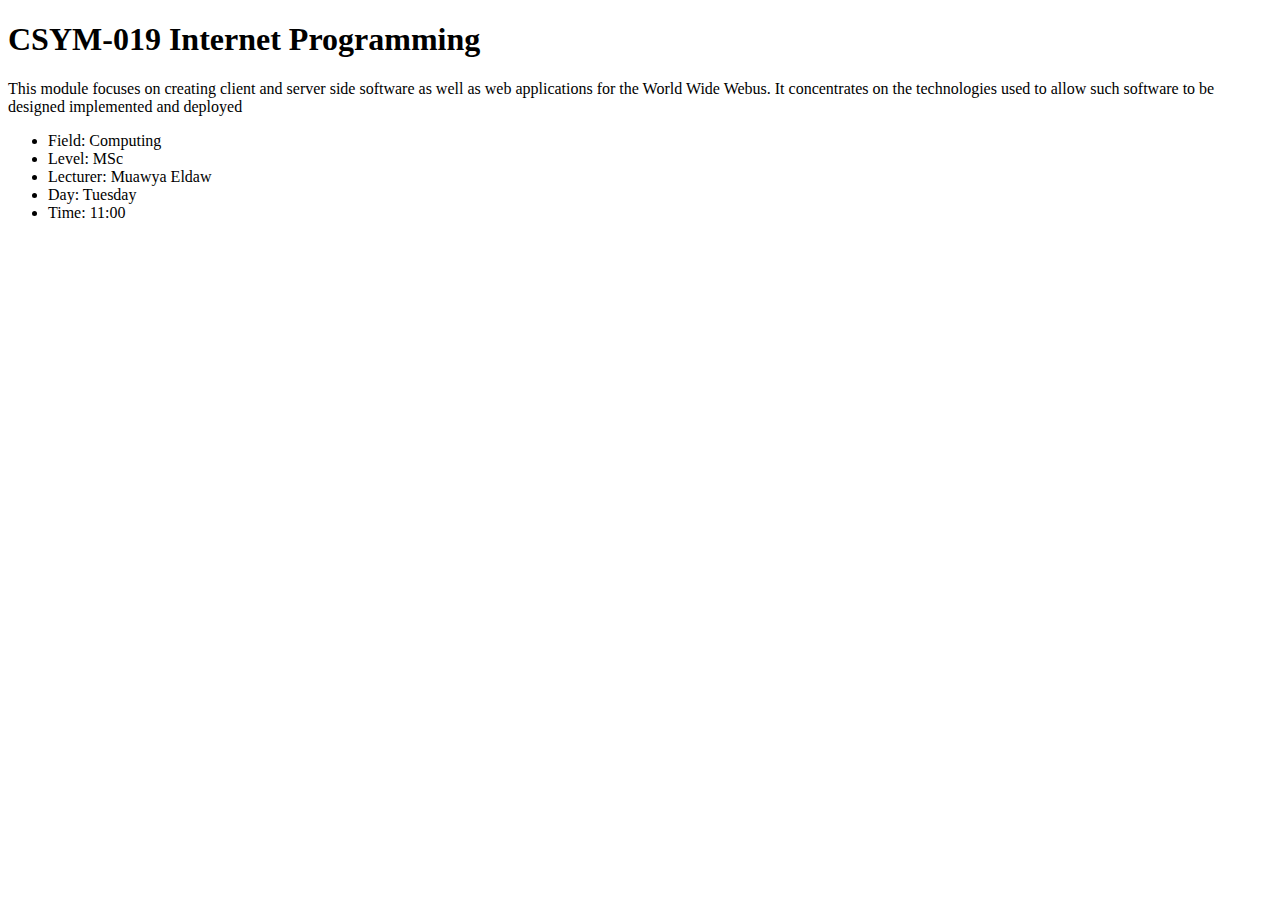
<file: week1/week1.html>
<!DOCTYPE html >
<html lang="en">
    <head>
        <meta charset="UTF-8">
        <title>Week o1</title>
    </head>
    <body>
        <h1> CSYM-019 Internet Programming</h1>
        <p>This module focuses on creating client and server side software as well as web applications for the World Wide Webus. It concentrates on the technologies used to allow such software to be designed implemented and deployed</p>
   <ul>
    <li>Field: Computing</li>
    <li>Level: MSc</li>
    <li>Lecturer: Muawya Eldaw</li>
    <li>Day: Tuesday</li>
    <li>Time: 11:00</li>
   </ul>
    </body>
</html>
</file>
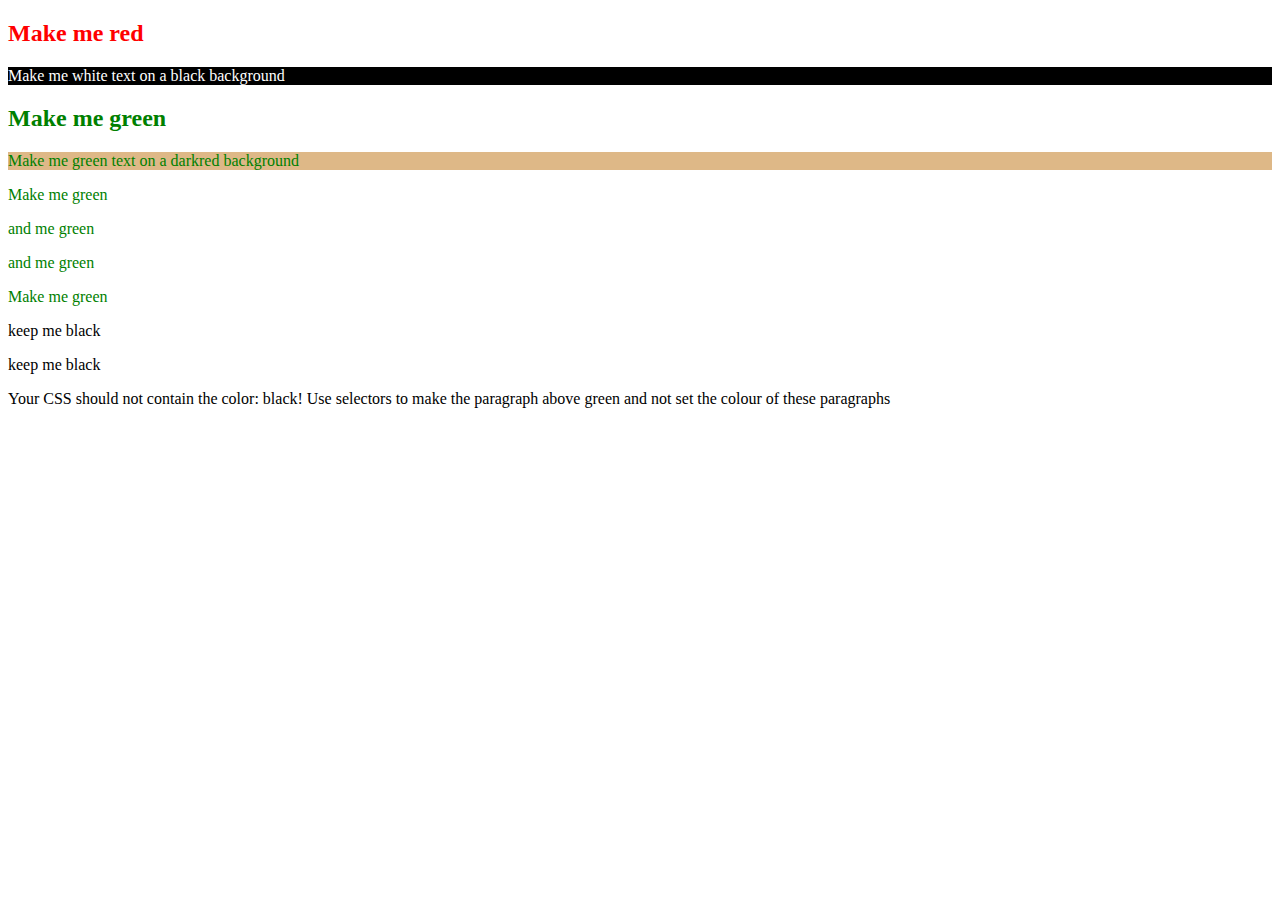
<file: week2/Exercise01.html>
<!DOCTYPE html>
<html lang="en">
	<head>
		<title>Topic 2 exercise 1</title>
		<link rel="stylesheet" href="style.css" />
	</head>
	<body>

	<section class="part1">
		<h2>Make me red</h2>
		<p>Make me white text on a black background</p>
	</section>

	<section class="part2">
		<h2>Make me green</h2>

		<p>Make me green text on a darkred background</p>

	</section>


	<section class="part3">
		<p>Make me green</p>
		<div>
			<p>and me green</p>
			<p>and me green</p>
		</div>
	</section>

	<section class="part4">
		<p>Make me green</p>
		<div>
			<p>keep me black</p>
			<p>keep me black</p>
			<p>Your CSS should not contain the color: black! Use selectors to make the paragraph above green and not set the colour of these paragraphs</p>
		</div>
	</section>
	</body>
</html>
</file>
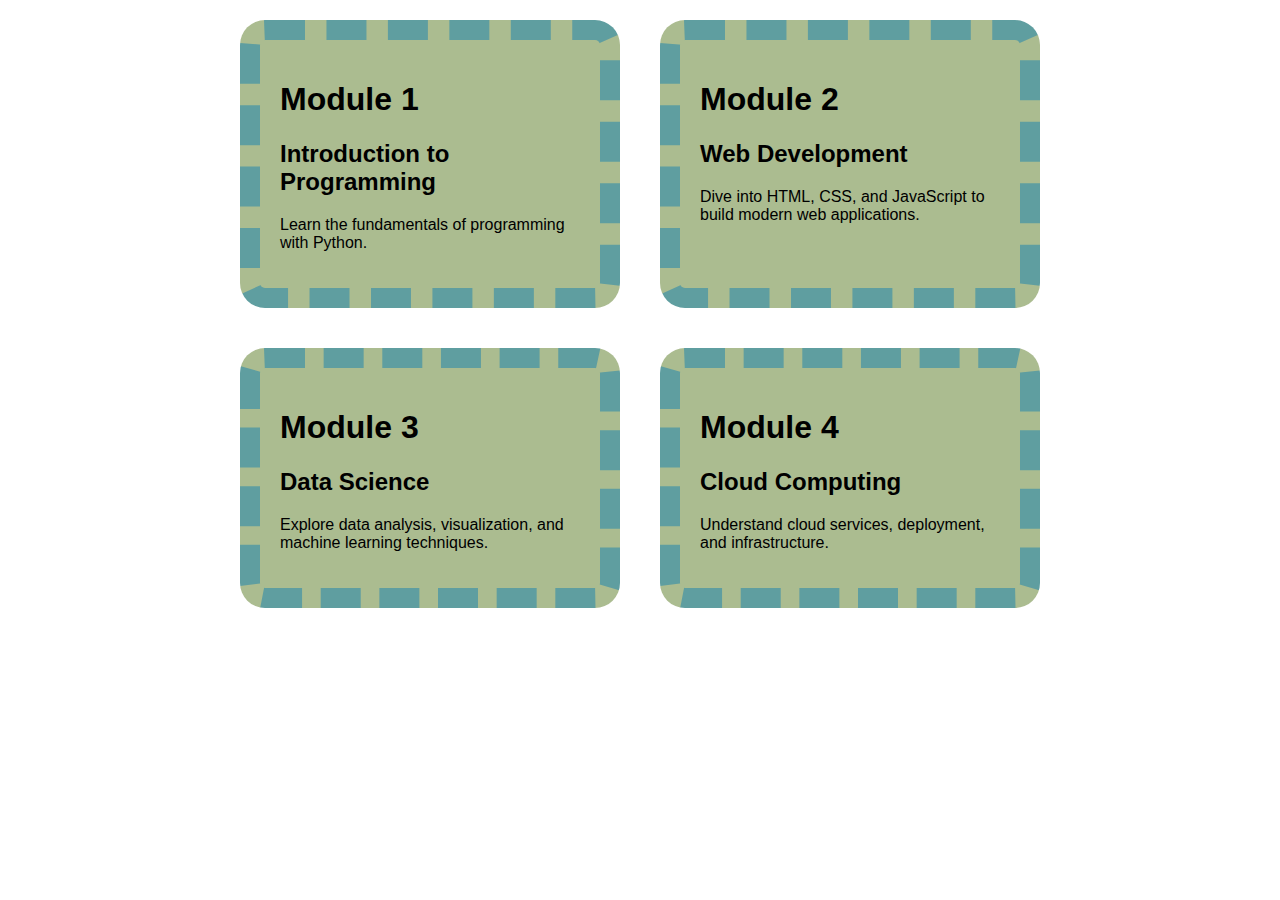
<file: week2/Exercise3.html>
<!DOCTYPE html>
<html lang="en">
<head>
    <meta charset="UTF-8">
    <title>Module Information Grid</title>
    <link rel="stylesheet" href="styleee.css">
</head>
<body>
    <div class="grid-container">
        <div class="grid-item">
            <h1>Module 1</h1>
            <h2>Introduction to Programming</h2>
            <p>Learn the fundamentals of programming with Python.</p>
        </div>
        <div class="grid-item">
            <h1>Module 2</h1>
            <h2>Web Development</h2>
            <p>Dive into HTML, CSS, and JavaScript to build modern web applications.</p>
        </div>
        <div class="grid-item">
            <h1>Module 3</h1>
            <h2>Data Science</h2>
            <p>Explore data analysis, visualization, and machine learning techniques.</p>
        </div>
        <div class="grid-item">
            <h1>Module 4</h1>
            <h2>Cloud Computing</h2>
            <p>Understand cloud services, deployment, and infrastructure.</p>
        </div>
    </div>
</body>
</html>
</file>
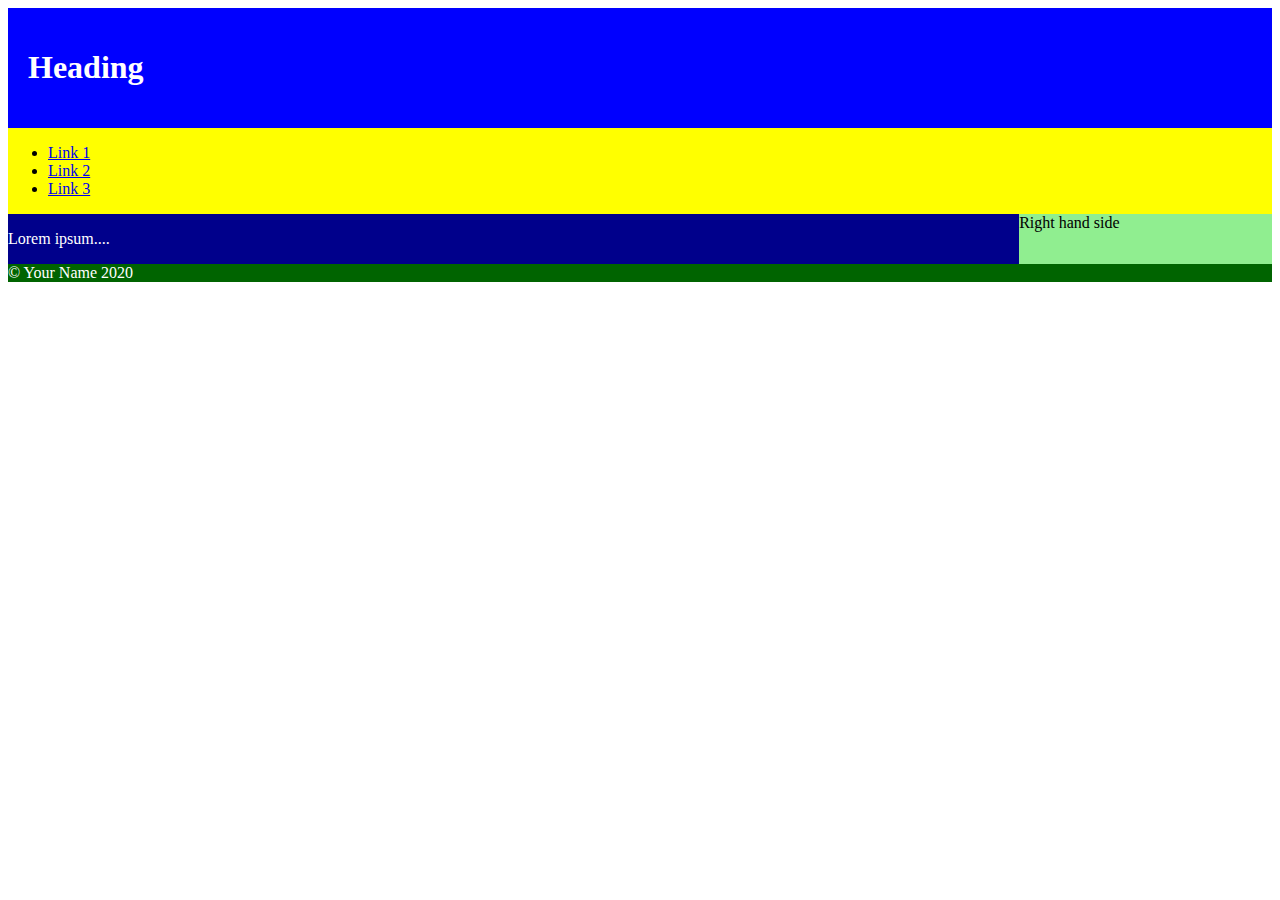
<file: week3/.vscode/taskA.html>
<!DOCTYPE html>
<html>
    <head>
        <title>My Web Page!

        </title>
        <link rel="stylesheet" href="style.css" />
    </head>
    <body>
        <header>
            <h1>Heading</h1>
        </header>
        <nav>
            <ul>
                <li><a href="#">Link 1</a></li>
                <li><a href="#">Link 2</a></li>
                <li><a href="#">Link 3</a></li>
            </ul>
        </nav>
        <main>
            <p>Lorem ipsum....</p>
        </main>
        <aside>Right hand side</aside>
        <footer>&copy; Your Name 2020
        </footer>
    </body>
    </html>
</file>
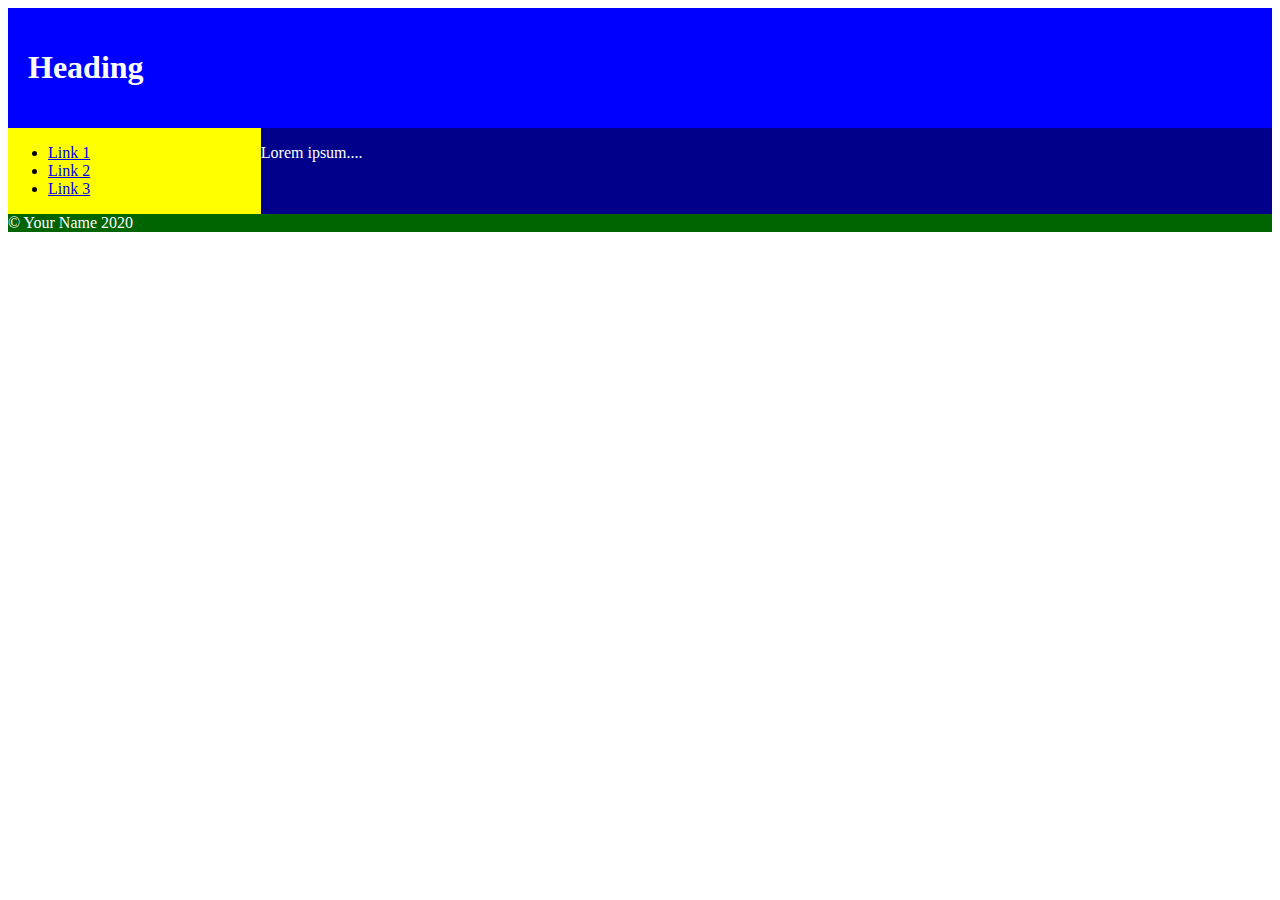
<file: week3/.vscode/taskB.html>
<!DOCTYPE html>
<html>
    <head>
        <title>My Web Page!

        </title>
        <link rel="stylesheet" href="stylee.css" />
    </head>
    <body>
        <header>
            <h1>Heading</h1>
        </header>
        <nav>
            <ul>
                <li><a href="#">Link 1</a></li>
                <li><a href="#">Link 2</a></li>
                <li><a href="#">Link 3</a></li>
            </ul>
        </nav>
        <main>
            <p>Lorem ipsum....</p>
        </main>
        <footer>&copy; Your Name 2020
        </footer>
    </body>
    </html>
</file>
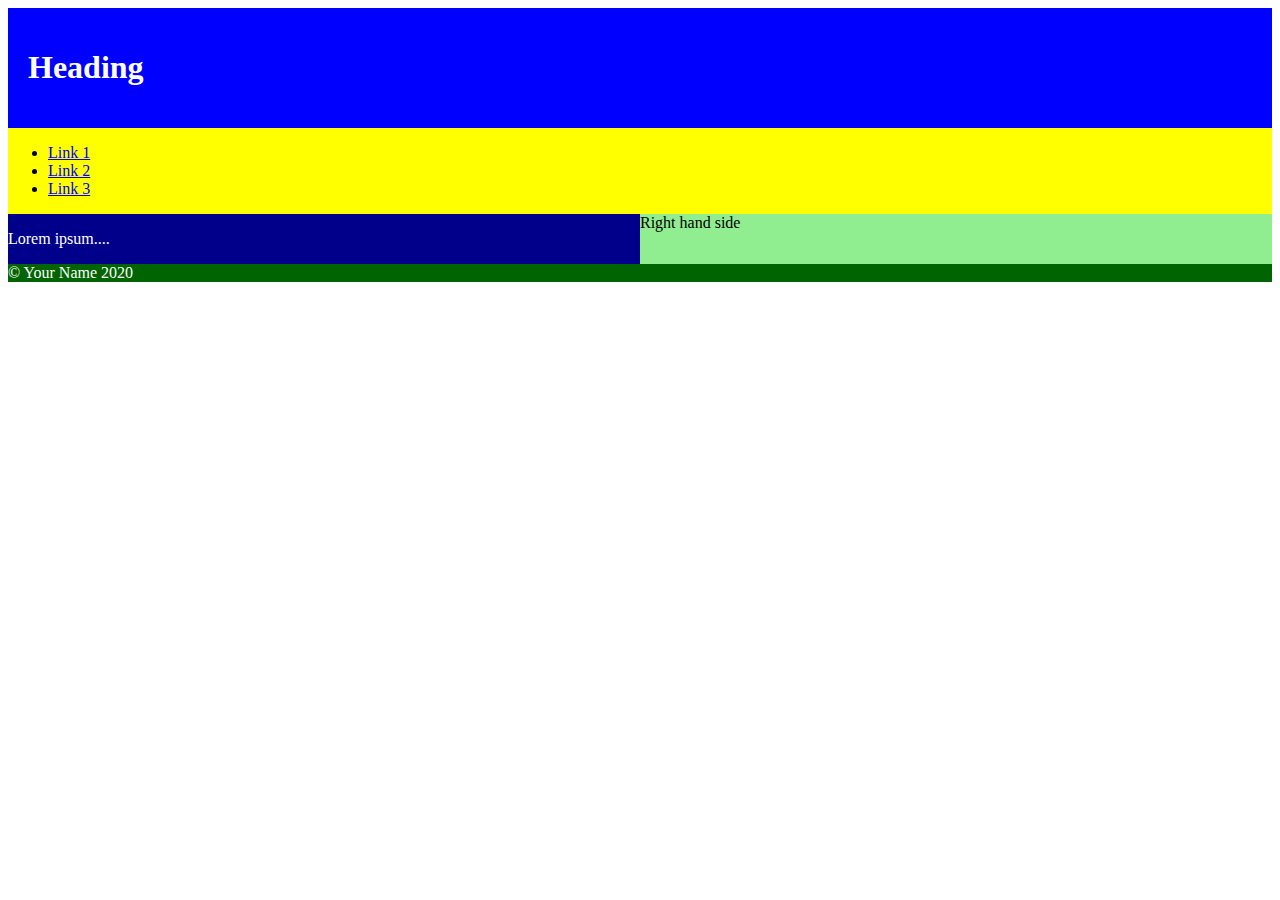
<file: week3/.vscode/taskC.html>
<!DOCTYPE html>
<html>
    <head>
        <title>My Web Page!

        </title>
        <link rel="stylesheet" href="styleee.css" />
    </head>
    <body>
        <header>
            <h1>Heading</h1>
        </header>
        <nav>
            <ul>
                <li><a href="#">Link 1</a></li>
                <li><a href="#">Link 2</a></li>
                <li><a href="#">Link 3</a></li>
            </ul>
        </nav>
        <main>
            <p>Lorem ipsum....</p>
        </main>
        <aside>Right hand side</aside>
        <footer>&copy; Your Name 2020
        </footer>
    </body>
    </html>
</file>
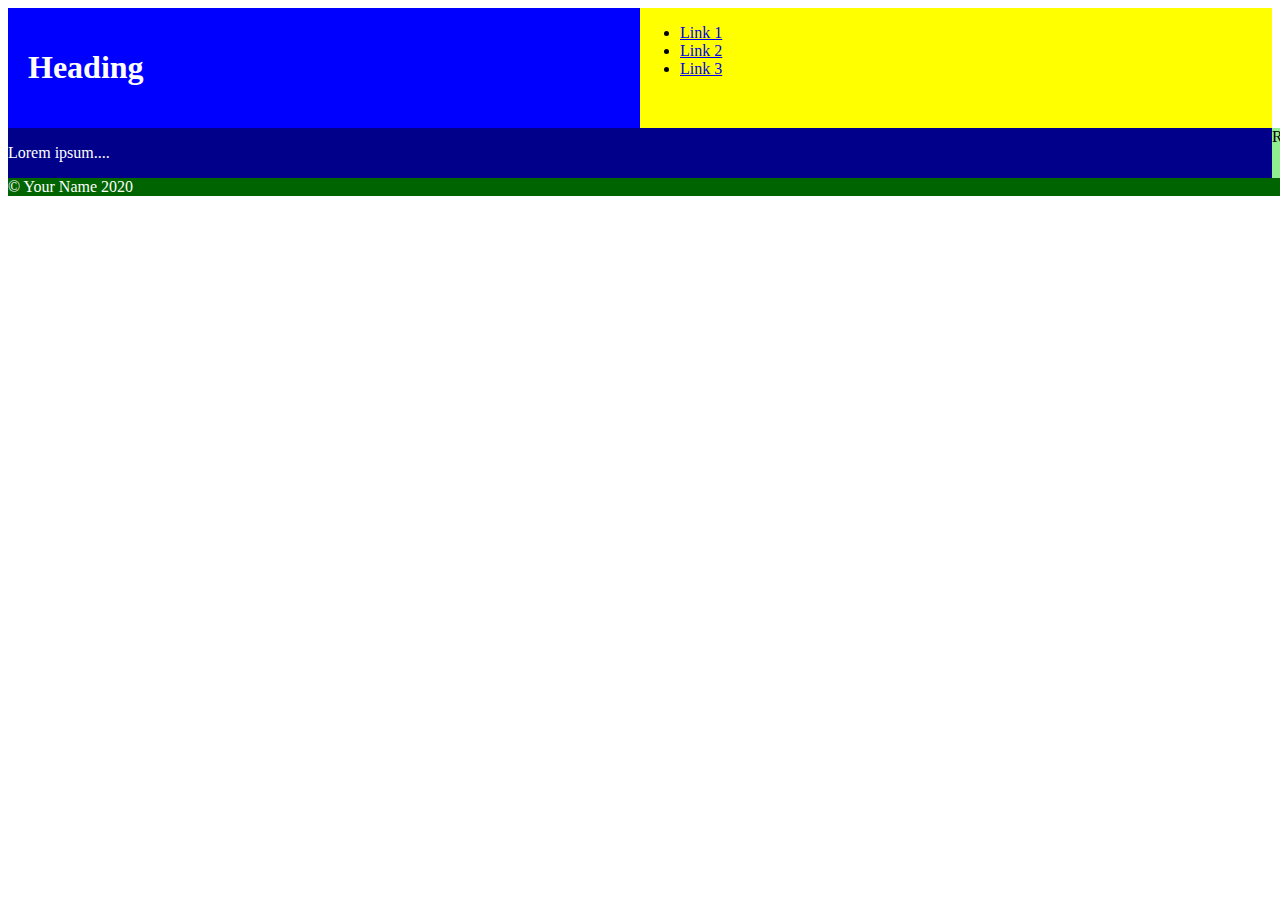
<file: week3/.vscode/taskD.html>
<!DOCTYPE html>
<html>
    <head>
        <title>My Web Page!

        </title>
        <link rel="stylesheet" href="styleeee.css" />
    </head>
    <body>
        <header>
            <h1>Heading</h1>
        </header>
        <nav>
            <ul>
                <li><a href="#">Link 1</a></li>
                <li><a href="#">Link 2</a></li>
                <li><a href="#">Link 3</a></li>
            </ul>
        </nav>
        <main>
            <p>Lorem ipsum....</p>
        </main>
        <aside>Right hand side</aside>
        <footer>&copy; Your Name 2020
        </footer>
    </body>
    </html>
</file>
<file: week2/style.css>
.part1 h2{
color:red;
}
.part1 p{
    color: white;
    background-color: black;
}
.part2 h2{
    color: green;
    
}
.part2 p{
    color: green;
    background-color: burlywood;
}
.part3{
    color: green;
}
.part4 > p{
color:green;
}
</file>
<file: week2/styleee.css>
body {
    margin: 0;
    padding: 20px;
    font-family: Arial, sans-serif;
}

.grid-container {
    display: grid;
    grid-template-columns: repeat(2, 1fr); 
    grid-gap: 40px; 
    max-width: 800px;
    margin: auto; 
}

.grid-item {
    background-color: #abbc90;
    padding: 20px;
    border-radius: 25px;
    border-color: cadetblue;
    border-style: dashed;
    border-width: 20px;
}
</file>
<file: week3/.vscode/style.css>
header 
{
    
    background-color: blue;
    color: white;
    padding: 20px;
    grid-area: header;
}
nav {
    background-color: yellow;
    grid-area: nav;
}
main {
    background-color: darkblue;
    color: white;
    grid-area: main;
}
aside {
    background-color: lightgreen;
    grid-area: aside;
}
footer {
    background-color: darkgreen;
    color: white;
    grid-area: footer;
}


body {
    display: grid;
    grid-template-columns: 20% 60% 20%;
    grid-template-rows: auto;
    grid-template-areas: "header header header"
    "nav nav nav"
    "main main aside"
    "footer footer footer";
}
</file>
<file: week3/.vscode/stylee.css>
header 
{
    
    background-color: blue;
    color: white;
    padding: 20px;
    grid-area: header;
}
nav {
    background-color: yellow;
    grid-area: nav;
}
main {
    background-color: darkblue;
    color: white;
    grid-area: main;
}
aside {
    background-color: lightgreen;
    grid-area: aside;
}
footer {
    background-color: darkgreen;
    color: white;
    grid-area: footer;
}


body {
    display: grid;
    grid-template-columns: 20% 80%;
    grid-template-rows: auto;
    grid-template-areas: "header header"
    "nav main"
    "footer footer";
}
</file>
<file: week3/.vscode/styleee.css>
header 
{
    
    background-color: blue;
    color: white;
    padding: 20px;
    grid-area: header;
}
nav {
    background-color: yellow;
    grid-area: nav;
}
main {
    background-color: darkblue;
    color: white;
    grid-area: main;
}
aside {
    background-color: lightgreen;
    grid-area: aside;
}
footer {
    background-color: darkgreen;
    color: white;
    grid-area: footer;
}


body {
    display: grid;
    grid-template-columns: 50% 50%;
    grid-template-rows: auto;
    grid-template-areas: "header header"
    "nav nav"
    "main aside"
    "footer footer";
}
</file>
<file: week3/.vscode/styleeee.css>
body {
    display: grid;
    grid-template-columns: 50% 50% 70% 30%; /* Define different column widths */
    grid-template-rows: auto;
    grid-template-areas: 
        "header nav . ."
        "main main aside aside" /* Set main and aside to span two columns each */
        "footer footer footer footer";
}

header {
    background-color: blue;
    color: white;
    padding: 20px;
    grid-area: header;
}

nav {
    background-color: yellow;
    grid-area: nav;
}

main {
    background-color: darkblue;
    color: white;
    grid-area: main;
}

aside {
    background-color: lightgreen;
    grid-area: aside;
}

footer {
    background-color: darkgreen;
    color: white;
    grid-area: footer;
}
</file>
